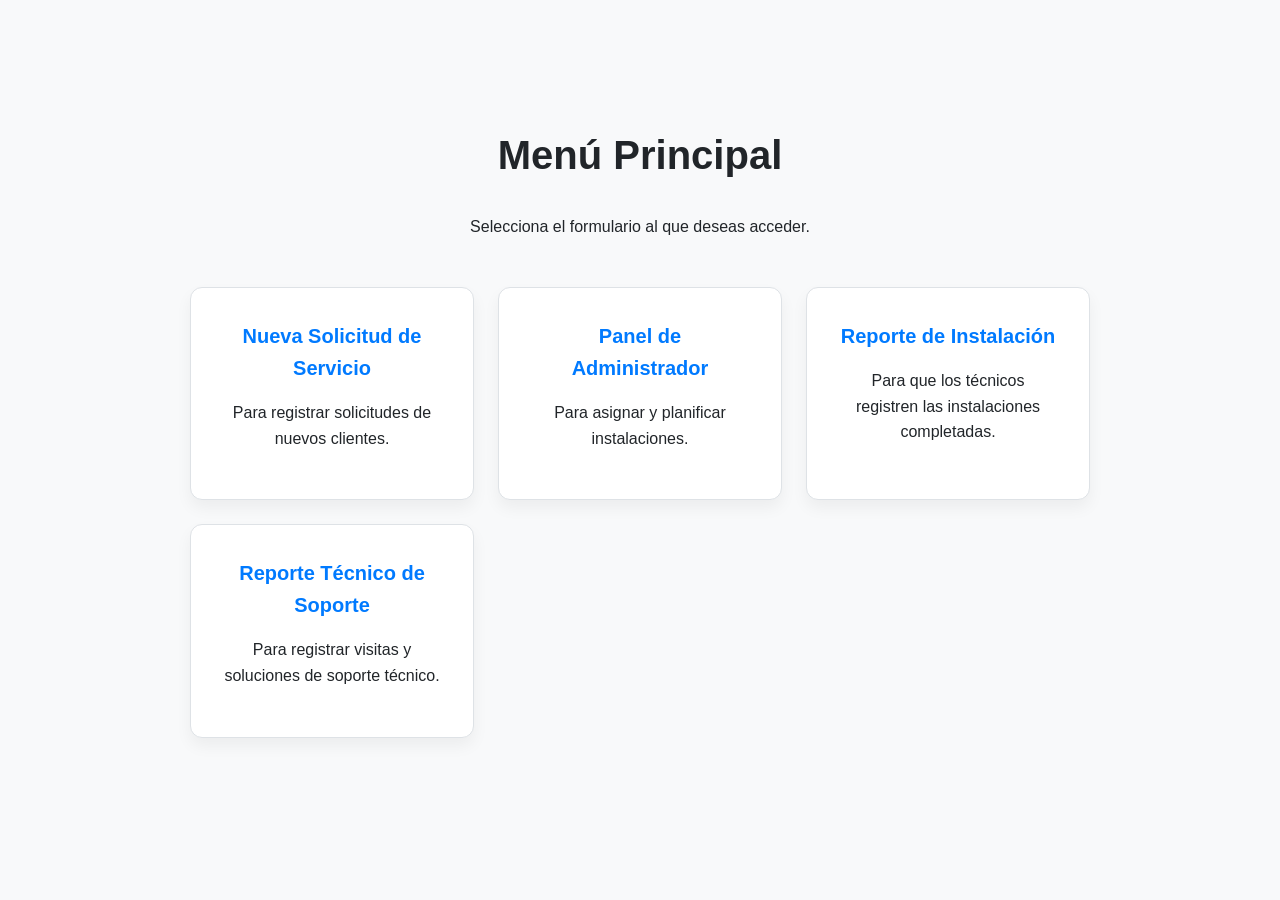
<file: index.html>
<!DOCTYPE html>
<html lang="es">
<head>
    <meta charset="UTF-8">
    <meta name="viewport" content="width=device-width, initial-scale=1.0">
    <title>Menú Principal</title>
    <link rel="stylesheet" href="minimal-style.css">
</head>
<body>
    <div class="menu-container">
        <h1>Menú Principal</h1>
        <p>Selecciona el formulario al que deseas acceder.</p>
        <div class="menu-options">
            <a href="solicitud.html" class="menu-card">
                <h2>Nueva Solicitud de Servicio</h2>
                <p>Para registrar solicitudes de nuevos clientes.</p>
            </a>

            <a href="https://script.google.com/macros/s/AKfycbzFSdZkmu6Ri0y8cuMTFoVgTA0mhCD24yHm6HH7nRSLfCughrwdwbzx__MyY9-pVaX47Q/exec" class="menu-card" target="_blank">
                <h2>Panel de Administrador</h2>
                <p>Para asignar y planificar instalaciones.</p>
            </a>

            <a href="reporte.html" class="menu-card">
                <h2>Reporte de Instalación</h2>
                <p>Para que los técnicos registren las instalaciones completadas.</p>
            </a>
            
            <a href="soporte.html" class="menu-card">
                <h2>Reporte Técnico de Soporte</h2>
                <p>Para registrar visitas y soluciones de soporte técnico.</p>
            </a>
        </div>
    </div>
</body>
</html>
</file>
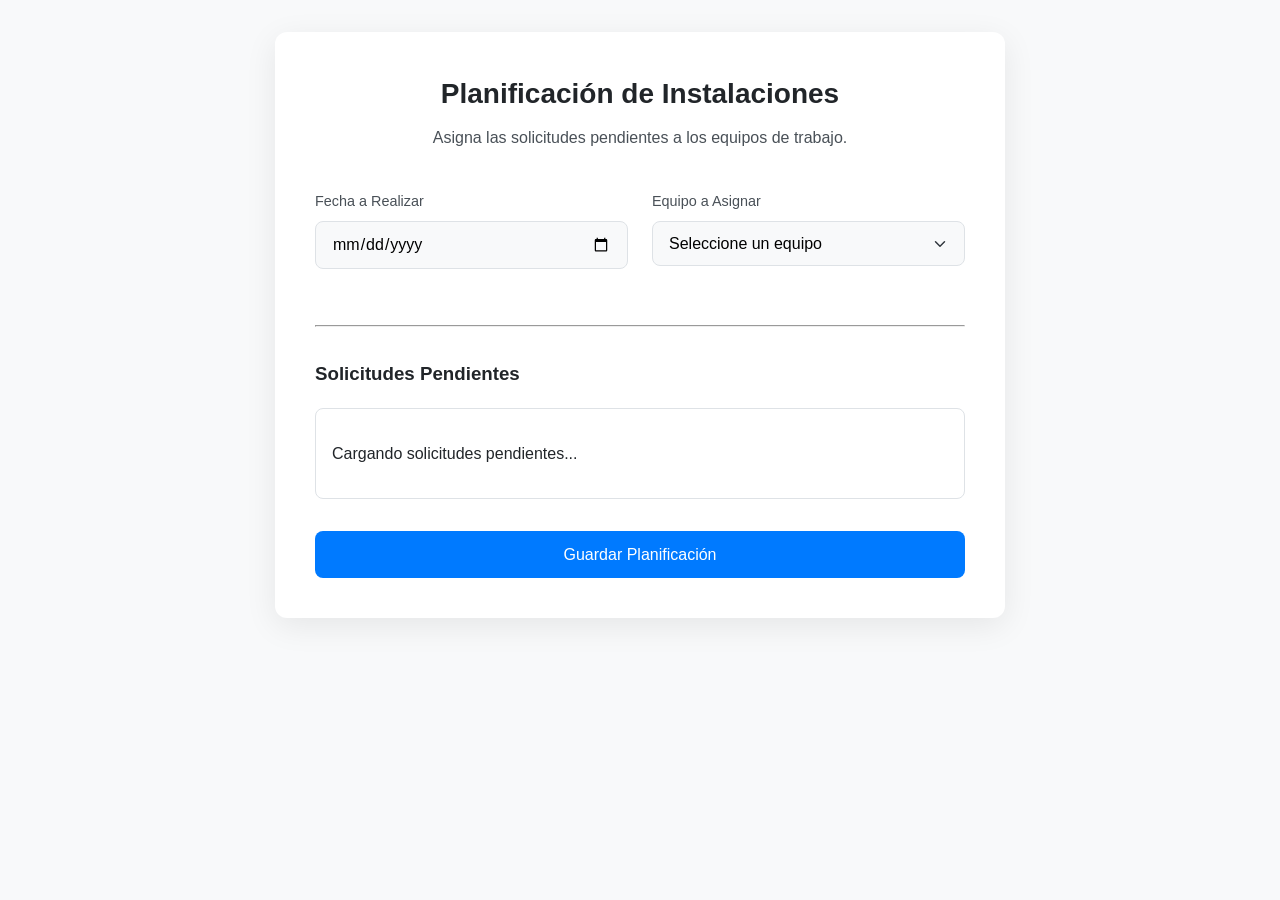
<file: planificacion.html>
<!DOCTYPE html>
<html lang="es">
<head>
    <meta charset="UTF-8">
    <meta name="viewport" content="width=device-width, initial-scale=1.0">
    <title>Planificación de Instalaciones</title>
    <link rel="stylesheet" href="minimal-style.css">
</head>
<body>
    <div class="container">
        <div class="form-header">
            <h1>Planificación de Instalaciones</h1>
            <p>Asigna las solicitudes pendientes a los equipos de trabajo.</p>
        </div>
        <form id="planificacionForm">
            <input type="hidden" name="formType" value="planificacion">

            <div class="grid-columns">
                <div class="form-group">
                    <label for="fecha-asignada">Fecha a Realizar</label>
                    <input type="date" id="fecha-asignada" name="fecha_asignada" required>
                </div>
                <div class="form-group">
                    <label for="equipo-asignado">Equipo a Asignar</label>
                    <select id="equipo-asignado" name="equipo_asignado" required>
                        <option value="" disabled selected>Seleccione un equipo</option>
                        <option value="Equipo A">Equipo A</option>
                        <option value="Equipo B">Equipo B</option>
                        <option value="Equipo C">Equipo C</option>
                        <option value="Equipo D">Equipo D</option>
                        <option value="Equipo E">Equipo E</option>
                        <option value="Equipo F">Equipo F</option>
                        <option value="Equipo G">Equipo G</option>
                        <option value="Equipo H">Equipo H</option>
                        <option value="Equipo I">Equipo I</option>
                        <option value="Equipo J">Equipo J</option>
                    </select>
                </div>
            </div>

            <hr style="margin: 2rem 0;">

            <div class="form-group">
                <h3>Solicitudes Pendientes</h3>
                <div id="pending-list-container" style="max-height: 300px; overflow-y: auto; border: 1px solid #dee2e6; border-radius: 8px; padding: 1rem;">
                    <p id="loading-message">Cargando solicitudes pendientes...</p>
                    </div>
            </div>
            
            <div id="status-message" class="status-message"></div>
            <div class="form-buttons">
                <button type="submit" class="btn-primary">Guardar Planificación</button>
            </div>
        </form>
    </div>
    <script src="planificacion-script.js"></script>
</body>
</html>
</file>
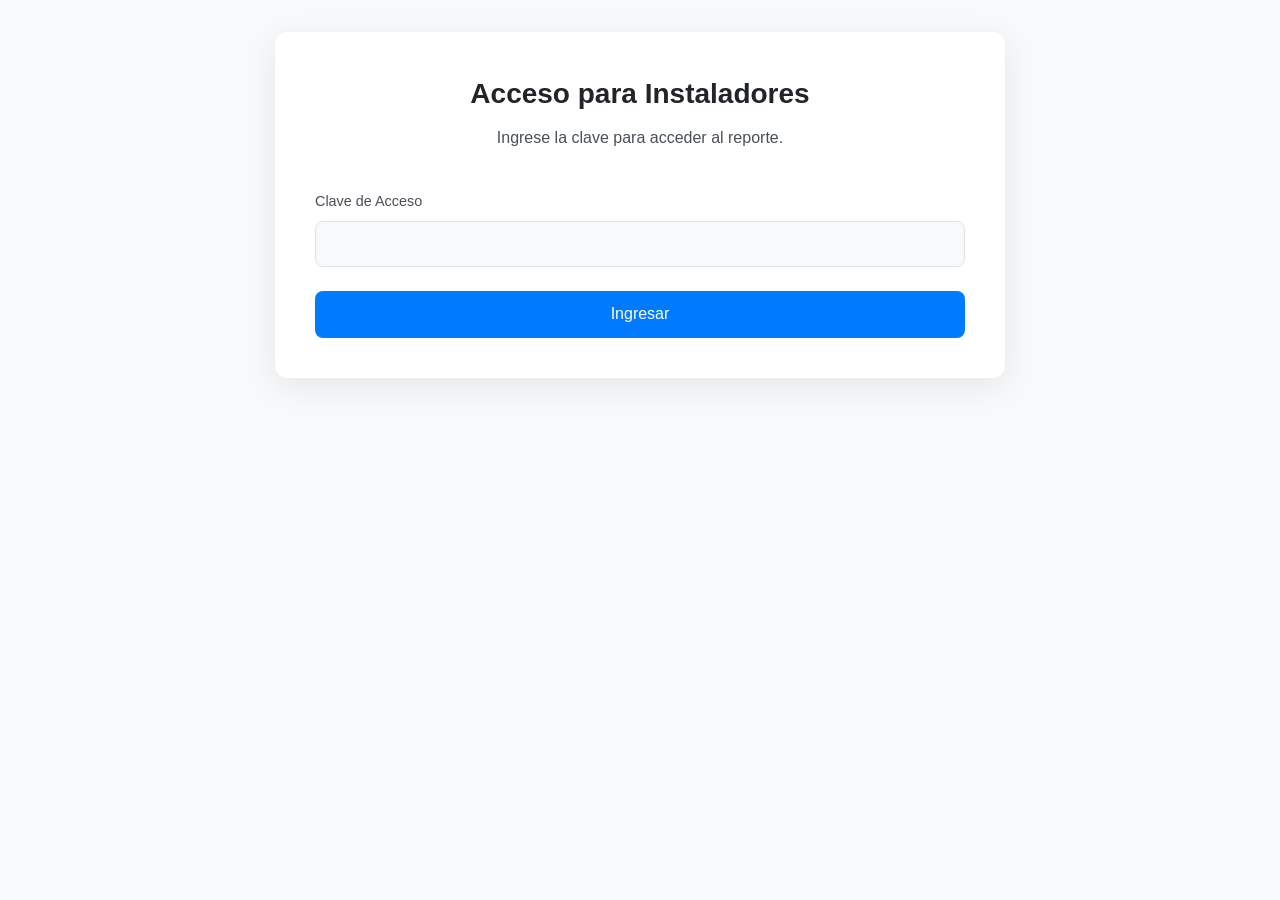
<file: reporte.html>
<!DOCTYPE html>
<html lang="es">
<head>
    <meta charset="UTF-8">
    <meta name="viewport" content="width=device-width, initial-scale=1.0">
    <title>Reporte de Instalación</title>
    <link rel="stylesheet" href="minimal-style.css">
</head>
<body>
    <div class="container" id="password-container">
        <div class="form-header"><h1>Acceso para Instaladores</h1><p>Ingrese la clave para acceder al reporte.</p></div>
        <form id="password-form">
            <div class="form-group"><label for="password">Clave de Acceso</label><input type="password" id="password" required></div>
            <button type="submit" class="btn-primary">Ingresar</button>
            <div id="password-status"></div>
        </form>
    </div>
    <div class="container" id="form-container" style="display:none;">
        <div class="form-header"><h1>Reporte de Instalación</h1><p>Llenar los datos técnicos de la instalación.</p></div>
        <form id="reporteForm">
            <input type="hidden" name="formType" value="reporte">
            <div class="grid-columns"><div class="form-group"><label for="fecha-reporte">Fecha</label><input type="date" id="fecha-reporte" name="Fecha" required></div><div class="form-group"><label for="hora">Hora</label><input type="time" id="hora" name="Hora" required></div></div>
            <div class="form-group"><label for="equipo">Equipo</label><select id="equipo" name="Equipo" required><option value="" disabled selected>Seleccione</option><option value="Equipo A">Equipo A</option><option value="Equipo B">Equipo B</option><option value="Equipo C">Equipo C</option><option value="Equipo D">Equipo D</option><option value="Equipo E">Equipo E</option><option value="Equipo F">Equipo F</option><option value="Equipo G">Equipo G</option><option value="Equipo H">Equipo H</option><option value="Equipo I">Equipo I</option><option value="Equipo J">Equipo J</option></select></div>
            <div class="form-group"><label for="cliente">Cliente</label><input type="text" id="cliente" name="Cliente" required></div>
            <div class="grid-columns"><div class="form-group"><label for="siAsignado">SI Asignado</label><input type="text" id="siAsignado" name="SI Asignado"></div><div class="form-group"><label for="pwAsignado">PW Asignado</label><input type="text" id="pwAsignado" name="PW Asignado"></div></div>
            <div class="grid-columns"><div class="form-group"><label for="mac">MAC</label><input type="text" id="mac" name="MAC"></div><div class="form-group"><label for="precinto">Precinto</label><input type="number" id="precinto" name="Precinto" maxlength="8"></div></div>
            <div class="grid-columns"><div class="form-group"><label for="onuPon">ONU PON</label><input type="text" id="onuPon" name="ONU PON"></div><div class="form-group"><label for="router">Router</label><input type="text" id="router" name="Router"></div></div>
            <div class="form-group"><label for="plan">Plan Contratado</label><select id="plan" name="PLAN"><option value="400 MB RESIDENCIAL">400 MB RESIDENCIAL</option><option value="600 MB RESIDENCIAL">600 MB RESIDENCIAL</option><option value="800 MB RESIDENCIAL">800 MB RESIDENCIAL</option><option value="400 MB CORPORATIVO">400 MB CORPORATIVO</option><option value="600 MB CORPORATIVO">600 MB CORPORATIVO</option><option value="800 MB CORPORATIVO">800 MB CORPORATIVO</option></select></div>
            <div class="grid-columns"><div class="form-group"><label for="vDescarga">V. Descarga (Mbps)</label><input type="text" id="vDescarga" name="V. descarga"></div><div class="form-group"><label for="vSubida">V. Subida (Mbps)</label><input type="text" id="vSubida" name="V. Subida"></div></div>
            <div class="grid-columns"><div class="form-group"><label for="potenciaNap">Potencia NAP</label><input type="number" step="any" id="potenciaNap" name="Potencia NAP"></div><div class="form-group"><label for="potenciaCliente">Potencia Cliente</label><input type="number" step="any" id="potenciaCliente" name="Potencia Cliente"></div></div>
            <div class="grid-columns"><div class="form-group"><label for="metrajeUtilizado">Metraje utilizado (m)</label><input type="number" id="metrajeUtilizado" name="Metraje utilizado"></div><div class="form-group"><label for="metrajeDesechado">Metraje desechado (m)</label><input type="number" id="metrajeDesechado" name="Metraje desechado"></div></div>
            <div class="form-group"><label for="instalacion">Estado de la Instalación</label><select id="instalacion" name="Instalación"><option value="EXITOSA">EXITOSA</option><option value="EN PUNTA">EN PUNTA</option><option value="PENDIENTE">PENDIENTE</option></select></div>
            <div class="grid-columns"><div class="form-group"><label for="tecnico1">Técnico 1</label><input type="text" id="tecnico1" name="Técnico 1" required></div><div class="form-group"><label for="tecnico2">Técnico 2</label><input type="text" id="tecnico2" name="Técnico 2"></div></div>
            <div id="status-message" class="status-message"></div>
            <div class="form-buttons"><button type="submit" class="btn-primary">Guardar y Enviar</button></div>
        </form>
    </div>
    <script src="reporte-script.js"></script>
</body>
</html>
</file>
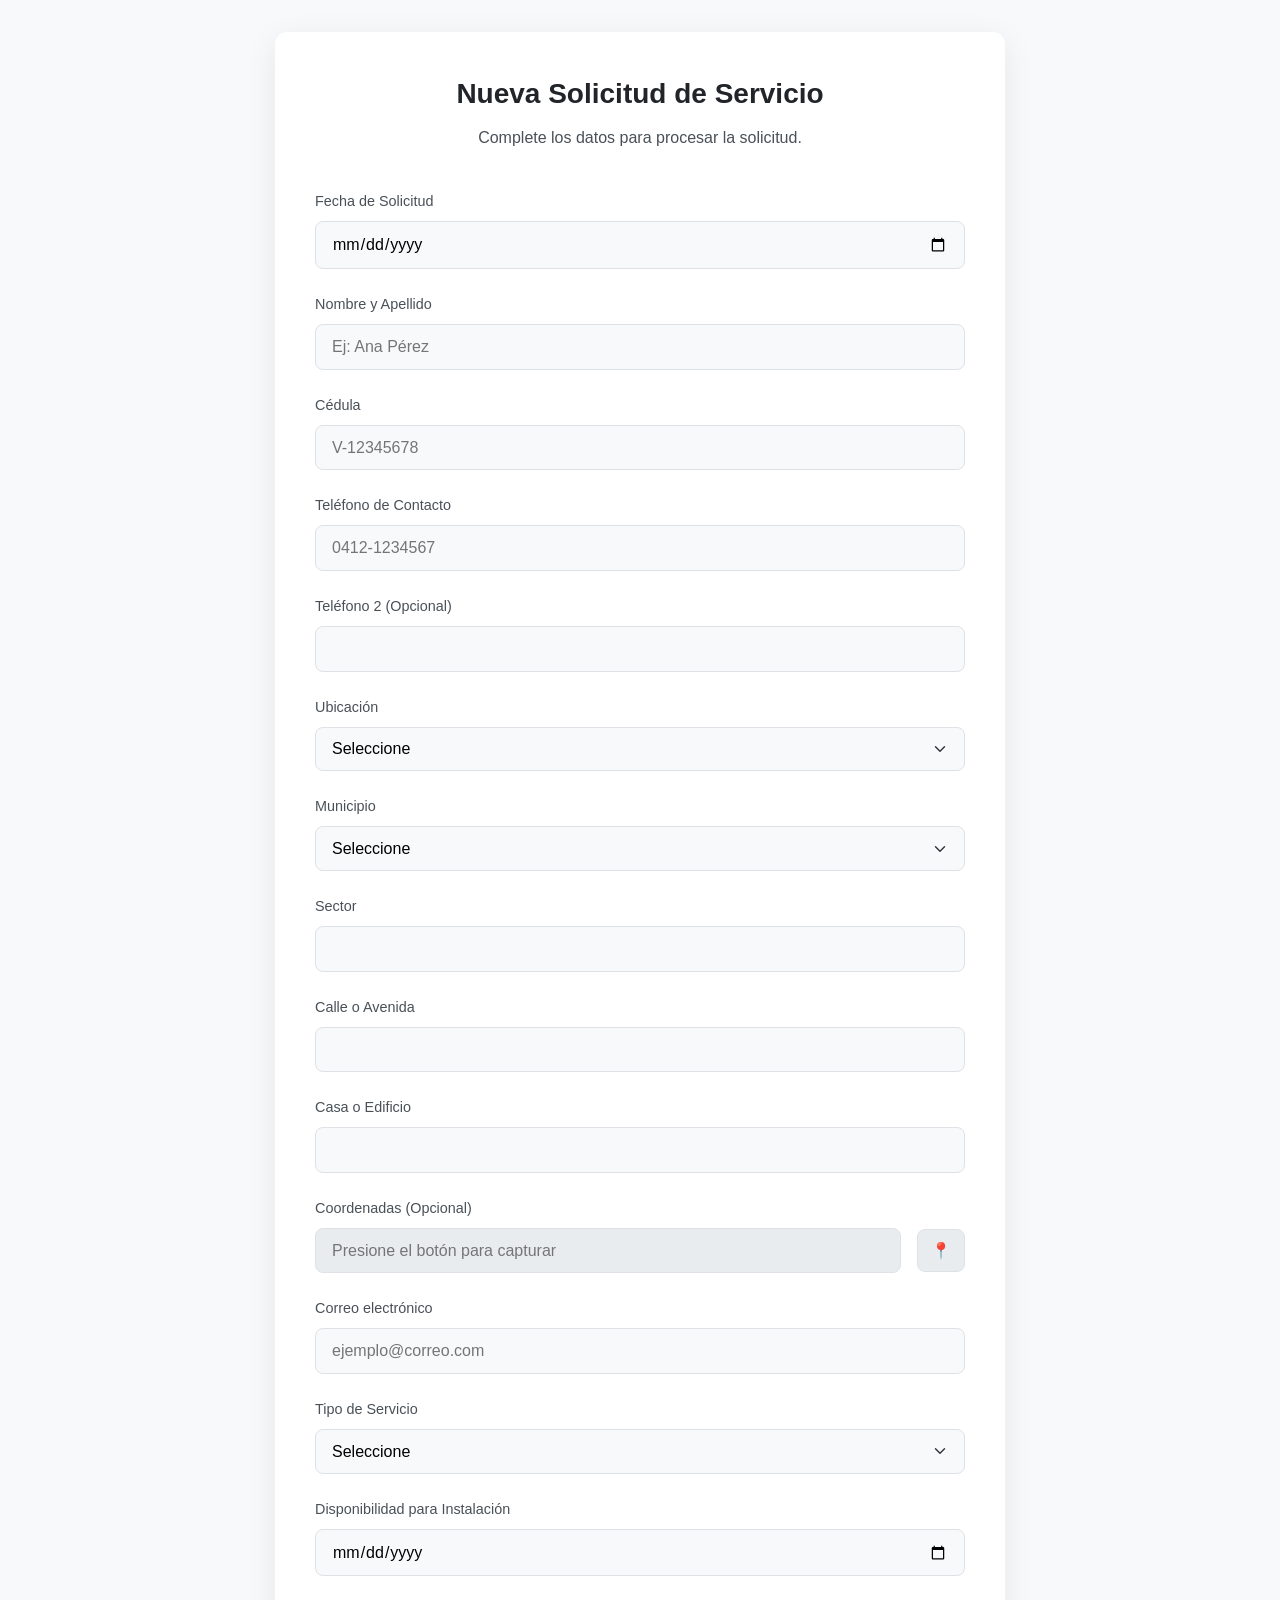
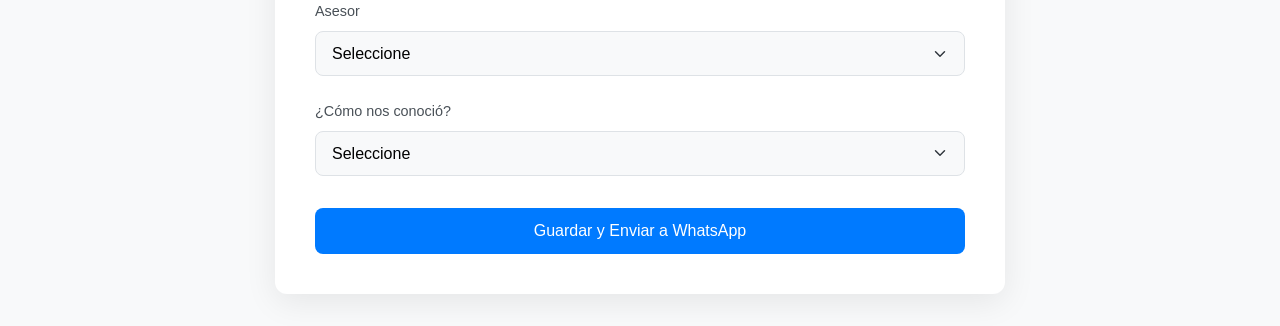
<file: solicitud.html>
<!DOCTYPE html>
<html lang="es">
<head>
    <meta charset="UTF-8">
    <meta name="viewport" content="width=device-width, initial-scale=1.0">
    <title>Nueva Solicitud</title>
    <link rel="stylesheet" href="minimal-style.css">
</head>
<body>
    <div class="container">
        <div class="form-header">
            <h1>Nueva Solicitud de Servicio</h1>
            <p>Complete los datos para procesar la solicitud.</p>
        </div>
        <form id="solicitudForm">
            <input type="hidden" name="formType" value="solicitud">
            
            <div class="form-group"><label for="fecha">Fecha de Solicitud</label><input type="date" id="fecha" name="Fecha" required></div>
            <div class="form-group"><label for="nombre">Nombre y Apellido</label><input type="text" id="nombre" name="Nombre" placeholder="Ej: Ana Pérez" required></div>
            <div class="form-group"><label for="cedula">Cédula</label><input type="number" id="cedula" name="Cedula" placeholder="V-12345678" min="1000000" max="99999999" required></div>
            <div class="form-group"><label for="contacto">Teléfono de Contacto</label><input type="tel" id="contacto" name="Contacto" placeholder="0412-1234567" pattern="[0-9]{1,11}" required></div>
            <div class="form-group"><label for="contacto2">Teléfono 2 (Opcional)</label><input type="tel" id="contacto2" name="Contacto2" pattern="[0-9]{1,11}"></div>
            <div class="form-group"><label for="ubicacion">Ubicación</label><select id="ubicacion" name="Ubicacion" required><option value="" disabled selected>Seleccione</option><option value="Carrizal">Carrizal</option><option value="Tejerias">Tejerias</option><option value="Puerta Morocha">Puerta Morocha</option><option value="San Diego">San Diego</option><option value="Caracas">Caracas</option><option value="San Antonio">San Antonio</option><option value="Los Teques">Los Teques</option></select></div>
            <div class="form-group"><label for="municipio">Municipio</label><select id="municipio" name="Municipio" required><option value="" disabled selected>Seleccione</option><option value="Guaicaipuro">Guaicaipuro</option><option value="Los Salias">Los Salias</option><option value="Cecilio Acosta">Cecilio Acosta</option><option value="Libertador">Libertador</option><option value="Carrizal">Carrizal</option><option value="Revenga">Revenga</option><option value="Santos Michelena">Santos Michelena</option><option value="Sucre">Sucre</option><option value="Otro">Otro</option></select></div>
            <div class="form-group"><label for="sector">Sector</label><input type="text" id="sector" name="Sector" required></div>
            <div class="form-group"><label for="calle">Calle o Avenida</label><input type="text" id="calle" name="Calle" required></div>
            <div class="form-group"><label for="casa">Casa o Edificio</label><input type="text" id="casa" name="Casa" required></div>

            <div class="form-group">
                <label for="solicitud-coordenadas">Coordenadas (Opcional)</label>
                <div class="form-group-inline">
                    <input type="text" id="solicitud-coordenadas" name="Coordenadas" readonly placeholder="Presione el botón para capturar">
                    <button type="button" id="get-coords-btn" class="btn-secondary">📍</button>
                </div>
            </div>

            <div class="form-group"><label for="email">Correo electrónico</label><input type="email" id="email" name="Email" placeholder="ejemplo@correo.com" required></div>
            <div class="form-group"><label for="servicio">Tipo de Servicio</label><select id="servicio" name="Servicio" required><option value="" disabled selected>Seleccione</option><option value="Domiciliario">Domiciliario</option><option value="Empresarial">Empresarial</option></select></div>
            <div class="form-group"><label for="disponibilidad">Disponibilidad para Instalación</label><input type="date" id="disponibilidad" name="Disponibilidad" required></div>
            <div class="form-group"><label for="asesor">Asesor</label><select id="asesor" name="Asesor" required><option value="" disabled selected>Seleccione</option><option value="Yaisen Herrera">Yaisen Herrera</option><option value="Lorena Esqueda">Lorena Esqueda</option><option value="Cindy Infante">Cindy Infante</option><option value="Randy Moreno">Randy Moreno</option><option value="Otro">Otro</option></select></div>
            <div class="form-group"><label for="fuente">¿Cómo nos conoció?</label><select id="fuente" name="Fuente" required><option value="" disabled selected>Seleccione</option><option value="Folleto">Folleto</option><option value="Valla Publicitaria">Valla Publicitaria</option><option value="Evento">Evento</option><option value="Redes Sociales">Redes Sociales</option><option value="Recomendación">Recomendación</option><option value="Otro">Otro</option></select></div>
            <div id="status-message" class="status-message"></div>
            <div class="form-buttons">
                <button type="submit" class="btn-primary">Guardar y Enviar a WhatsApp</button>
            </div>
        </form>
    </div>
    <script>
        document.addEventListener('DOMContentLoaded', () => {
            const SCRIPT_URL = 'https://script.google.com/macros/s/AKfycbzFSdZkmu6Ri0y8cuMTFoVgTA0mhCD24yHm6HH7nRSLfCughrwdwbzx__MyY9-pVaX47Q/exec';
            const form = document.getElementById('solicitudForm');
            
            // --- LÓGICA DE COORDENADAS AÑADIDA ---
            const coordsBtn = document.getElementById('get-coords-btn');
            const coordsInput = document.getElementById('solicitud-coordenadas');
            coordsBtn.addEventListener('click', () => {
                if (!navigator.geolocation) {
                    coordsInput.value = 'Geolocalización no soportada.';
                    return;
                }
                coordsInput.placeholder = 'Obteniendo coordenadas precisas...';
                const options = { enableHighAccuracy: true, timeout: 10000, maximumAge: 0 };

                navigator.geolocation.getCurrentPosition(
                    (position) => {
                        const lat = position.coords.latitude.toFixed(6);
                        const lon = position.coords.longitude.toFixed(6);
                        coordsInput.value = `${lat},${lon}`;
                    }, 
                    (error) => {
                        coordsInput.placeholder = 'No se pudo obtener la ubicación.';
                        console.error('Error de Geolocalización:', error);
                    }, 
                    options
                );
            });

            form.addEventListener('submit', e => {
                e.preventDefault();

                const formData = new FormData(form);
                const submitButton = form.querySelector('button[type="submit"]');
                const statusMessage = document.getElementById('status-message');

                // --- LÓGICA DE WHATSAPP CON COORDENADAS ---
                const messageParts = [
                    '*--- Nueva Solicitud de Servicio ---*', '',
                    `*Fecha de Solicitud:* ${new Date(formData.get('Fecha') + 'T00:00:00').toLocaleDateString('es-ES')}`,
                    `*Nombre y Apellido:* ${formData.get('Nombre')}`,
                    `*Cédula:* ${formData.get('Cedula')}`,
                    `*Contacto:* ${formData.get('Contacto')}`
                ];
                if (formData.get('Contacto2')) { messageParts.push(`*Contacto 2:* ${formData.get('Contacto2')}`); }
                messageParts.push(
                    `*Ubicación:* ${formData.get('Ubicacion')}, ${formData.get('Municipio')}`,
                    `*Sector:* ${formData.get('Sector')}`, `*Calle/Avenida:* ${formData.get('Calle')}`, `*Casa/Edif:* ${formData.get('Casa')}`
                );
                
                const coordenadas = formData.get('Coordenadas');
                if (coordenadas) {
                    messageParts.push(`*Coordenadas:* https://www.google.com/maps?q=${coordenadas}`);
                }

                messageParts.push(
                    `*Correo electrónico:* ${formData.get('Email')}`, `*Tipo de Servicio:* ${formData.get('Servicio')}`,
                    `*Disponibilidad para instalación:* ${new Date(formData.get('Disponibilidad') + 'T00:00:00').toLocaleDateString('es-ES')}`,
                    `*Asesor:* ${formData.get('Asesor')}`, `*Fuente:* ${formData.get('Fuente')}`
                );
                const message = messageParts.join('\n');
                
                const whatsappTab = window.open('', '_blank');
                whatsappTab.document.write('<html><body><h3>Revisa tu mensaje...</h3><p>Guardando datos y conectando con WhatsApp...</p></body></html>');
                
                submitButton.disabled = true;
                submitButton.textContent = 'Guardando...';

                fetch(SCRIPT_URL, { method: 'POST', body: formData })
                    .then(response => response.json())
                    .then(data => {
                        if (data.result !== 'success') {
                            throw new Error(data.message || 'Error desconocido del servidor.');
                        }
                        
                        whatsappTab.location.href = `https://wa.me/?text=${encodeURIComponent(message)}`;
                        
                        form.reset();
                        statusMessage.className = 'status-message success';
                        statusMessage.textContent = '¡Solicitud guardada con éxito!';
                    })
                    .catch(error => {
                        whatsappTab.close();
                        statusMessage.className = 'status-message error';
                        statusMessage.textContent = `Error: ${error.message}`;
                    })
                    .finally(() => {
                        submitButton.disabled = false;
                        submitButton.textContent = 'Guardar y Enviar a WhatsApp';
                    });
            });
        });
    </script>
</body>
</html>
</file>
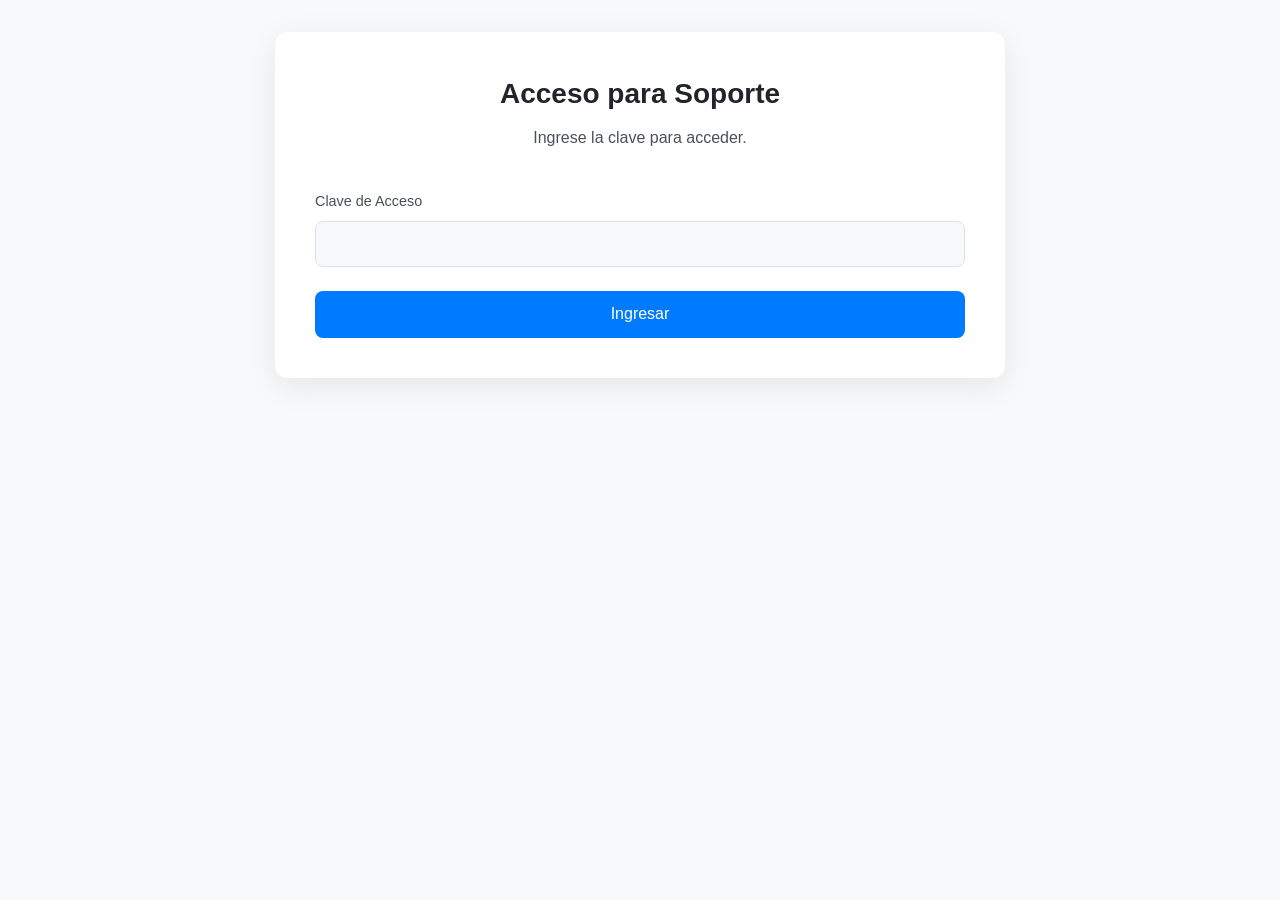
<file: soporte.html>
<!DOCTYPE html>
<html lang="es">
<head>
    <meta charset="UTF-8">
    <meta name="viewport" content="width=device-width, initial-scale=1.0">
    <title>Reporte de Soporte</title>
    <link rel="stylesheet" href="minimal-style.css">
</head>
<body>
    <div class="container" id="password-container">
        <div class="form-header"><h1>Acceso para Soporte</h1><p>Ingrese la clave para acceder.</p></div>
        <form id="password-form">
            <div class="form-group"><label for="password">Clave de Acceso</label><input type="password" id="password" required></div>
            <button type="submit" class="btn-primary">Ingresar</button>
            <div id="password-status"></div>
        </form>
    </div>
    <div class="container" id="form-container" style="display:none;">
        <div class="form-header"><h1>Reporte De Soporte</h1></div>
        <form id="soporteForm">
            <input type="hidden" name="formType" value="soporte">
            <div class="grid-columns"><div class="form-group"><label for="soporte-fecha">Fecha</label><input type="text" id="soporte-fecha" name="Fecha" readonly></div><div class="form-group"><label for="soporte-hora">Hora</label><input type="text" id="soporte-hora" name="Hora" readonly></div></div>
            <div class="form-group"><label for="soporte-cliente">Cliente (Nombre o PW)</label><input type="text" id="soporte-cliente" name="Cliente" required></div>
            <div class="form-group"><label for="soporte-precinto">Precinto</label><input type="number" id="soporte-precinto" name="Precinto" required></div>
            <div class="form-group"><label for="soporte-caja-nap">Caja Nap</label><input type="text" id="soporte-caja-nap" name="Caja Nap" required></div>
            <div class="form-group"><label for="soporte-coordenadas">Coordenadas</label><div class="form-group-inline"><input type="text" id="soporte-coordenadas" name="Coordenadas" required readonly placeholder="Presione el botón para capturar"><button type="button" id="get-coords-btn" class="btn-secondary">📍</button></div></div>
            <div class="grid-columns"><div class="form-group"><label for="soporte-cantidad-puertos">Cantidad de Puertos</label><select id="soporte-cantidad-puertos" name="Cantidad de Puertos" required><option value="8">8</option><option value="16">16</option><option value="32">32</option></select></div><div class="form-group"><label for="soporte-puerto-cliente">Puerto cliente</label><input type="number" id="soporte-puerto-cliente" name="Puerto cliente" min="1" max="32" required></div></div>
            <div class="form-group"><label for="soporte-potencia">Potencia</label><input type="number" id="soporte-potencia" name="Potencia" min="-30" max="5" step="any" required></div>
            <div class="form-group"><label for="soporte-zona">Zona</label><input type="text" id="soporte-zona" name="Zona" required></div>
            <div class="form-group"><label for="soporte-estatus">Estatus</label><select id="soporte-estatus" name="Estatus" required><option value="Realizado">Realizado</option><option value="Reagendado">Reagendado</option><option value="No se obtuvo respuesta">No se obtuvo respuesta</option></select></div>
            <div class="form-group"><label for="soporte-causa">Causa</label><input type="text" id="soporte-causa" name="Causa" required></div>
            <div class="form-group"><label for="soporte-accion">Acción Realizada</label><textarea id="soporte-accion" name="Accion Realizada" rows="3" placeholder="Ej: Se realizaron ambos conectores mejorando la potencia..."></textarea></div>
            <div class="grid-columns"><div class="form-group"><label for="soporte-conectores">Conectores utilizados</label><input type="number" id="soporte-conectores" name="Conectores utilizados" min="1" max="10"></div><div class="form-group"><label for="soporte-metraje">Metraje utilizado</label><input type="text" id="soporte-metraje" name="Metraje utilizado"></div></div>
            <div class="form-group"><label for="soporte-observaciones">Observaciones Adicionales</label><textarea id="soporte-observaciones" name="Observaciones Adicionales" rows="3"></textarea></div>
            <div class="form-group"><label for="soporte-realizado-por">Realizado por</label><input type="text" id="soporte-realizado-por" name="Realizado por" required></div>
            
            <div id="status-message" class="status-message"></div>
            <div class="form-buttons"><button type="submit" class="btn-primary">Guardar y Enviar</button></div>
        </form>
    </div>
    <script src="soporte-script.js"></script>
</body>
</html>
</file>
<file: minimal-style.css>
/* --- Paleta de Colores y Estilos Base --- */
:root {
    --primary-color: #007AFF; /* Azul vibrante para acciones principales */
    --background-color: #f8f9fa; /* Gris muy claro para el fondo */
    --form-background: #ffffff; /* Blanco para el formulario */
    --text-color: #212529; /* Negro suave para texto */
    --label-color: #495057; /* Gris oscuro para etiquetas */
    --border-color: #dee2e6; /* Borde sutil */
    --success-color: #198754; /* Verde para mensajes de éxito */
    --error-color: #dc3545;   /* Rojo para mensajes de error */
    --font-family: 'Inter', sans-serif;
}

body {
    font-family: var(--font-family);
    background-color: var(--background-color);
    color: var(--text-color);
    margin: 0;
    padding: 2rem 1rem;
    line-height: 1.6;
}

.container {
    max-width: 650px;
    margin: 0 auto;
    background-color: var(--form-background);
    padding: 2.5rem;
    border-radius: 12px;
    box-shadow: 0 8px 32px rgba(0, 0, 0, 0.08);
}

/* --- Encabezado del Formulario --- */
.form-header {
    text-align: center;
    margin-bottom: 2.5rem;
}

.form-header h1 {
    font-size: 1.75rem;
    font-weight: 700;
    margin: 0 0 0.5rem;
}

.form-header p {
    font-size: 1rem;
    color: var(--label-color);
    margin: 0;
}

/* --- Estilos de Campos del Formulario --- */
.form-group {
    margin-bottom: 1.5rem;
}

label {
    display: block;
    margin-bottom: 0.5rem;
    font-weight: 500;
    font-size: 0.9rem;
    color: var(--label-color);
}

input[type="text"],
input[type="email"],
input[type="tel"],
input[type="number"],
input[type="date"],
input[type="time"],
input[type="password"],
select,
textarea {
    width: 100%;
    padding: 0.8rem 1rem;
    border: 1px solid var(--border-color);
    border-radius: 8px;
    box-sizing: border-box;
    font-size: 1rem;
    font-family: var(--font-family);
    background-color: var(--background-color);
    transition: border-color 0.2s, box-shadow 0.2s;
}

input:focus, select:focus, textarea:focus {
    outline: none;
    border-color: var(--primary-color);
    box-shadow: 0 0 0 3px rgba(0, 123, 255, 0.15);
}

input[readonly] {
    background-color: #e9ecef;
    cursor: not-allowed;
}

select {
    appearance: none;
    background-image: url("data:image/svg+xml,%3csvg xmlns='http://www.w3.org/2000/svg' viewBox='0 0 16 16'%3e%3cpath fill='none' stroke='%23343a40' stroke-linecap='round' stroke-linejoin='round' stroke-width='2' d='M2 5l6 6 6-6'/%3e%3c/svg%3e");
    background-repeat: no-repeat;
    background-position: right 1rem center;
    background-size: 16px 12px;
}

.hidden-field {
    display: none;
    margin-top: 1rem;
}

/* --- Estilos de Botones --- */
.form-buttons {
    display: flex;
    flex-direction: column; 
    gap: 1rem;
    margin-top: 2rem;
}

@media (min-width: 600px) {
    .form-buttons {
        flex-direction: row;
        justify-content: flex-end;
    }
}

button {
    padding: 0.9rem 1.5rem;
    border: none;
    border-radius: 8px;
    font-size: 1rem;
    font-weight: 500;
    font-family: var(--font-family);
    cursor: pointer;
    transition: all 0.2s ease-in-out;
    text-align: center;
}

.btn-primary {
    background-color: var(--primary-color);
    color: white;
    width: 100%;
}

.btn-primary:hover {
    background-color: #0056b3;
    transform: translateY(-2px);
}

.btn-primary:disabled {
    background-color: #a0c7ff;
    cursor: not-allowed;
    transform: none;
}

.btn-secondary {
    background-color: #e9ecef;
    color: var(--text-color);
    border: 1px solid var(--border-color);
}

.btn-secondary:hover {
    background-color: #dee2e6;
    transform: translateY(-2px);
}

/* --- Mensajes de Estado --- */
.status-message, #password-status {
    text-align: center;
    margin-top: 1rem;
    font-weight: 500;
    padding: 0.8rem;
    border-radius: 8px;
    display: none; /* Oculto por defecto */
}

.status-message.success, #password-status.success {
    background-color: rgba(25, 135, 84, 0.1);
    color: var(--success-color);
    display: block;
}

.status-message.error, #password-status.error {
    background-color: rgba(220, 53, 69, 0.1);
    color: var(--error-color);
    display: block;
}

/* --- Estilos para Grid --- */
.grid-columns {
    display: grid;
    gap: 1.5rem;
}

@media (min-width: 600px) {
    .grid-columns {
        grid-template-columns: 1fr 1fr;
    }
}

/* --- ESTILOS PARA VALIDACIÓN Y GEOLOCALIZACIÓN --- */
.form-group-inline {
    display: flex;
    align-items: center;
    gap: 1rem;
}

.form-group-inline input {
    flex-grow: 1;
}

#get-coords-btn {
    padding: 0.8rem;
    flex-shrink: 0;
    line-height: 1;
}

.validation-status {
    font-size: 0.85rem;
    font-weight: 500;
    margin-top: 0.5rem;
    padding: 0.5rem;
    border-radius: 6px;
    display: none; /* Oculto por defecto */
}

.validation-status.success {
    color: var(--success-color);
    background-color: rgba(25, 135, 84, 0.1);
    display: block;
}

.validation-status.error {
    color: var(--error-color);
    background-color: rgba(220, 53, 69, 0.1);
    display: block;
}

/* --- ESTILOS PARA EL MENÚ PRINCIPAL --- */
.menu-container {
    max-width: 900px;
    margin: 3rem auto;
    text-align: center;
    padding: 1rem;
}

.menu-container h1 {
    font-size: 2.5rem;
    font-weight: 700;
}

.menu-options {
    display: grid;
    grid-template-columns: 1fr;
    gap: 1.5rem;
    margin-top: 3rem;
}

@media (min-width: 768px) {
    .menu-options {
        grid-template-columns: repeat(3, 1fr);
    }
}

.menu-card {
    background-color: #fff;
    padding: 2rem;
    border-radius: 12px;
    box-shadow: 0 8px 16px rgba(0, 0, 0, 0.05);
    text-decoration: none;
    color: var(--text-color);
    transition: transform 0.2s ease-in-out, box-shadow 0.2s ease-in-out;
    display: block;
    border: 1px solid var(--border-color);
}

.menu-card:hover {
    transform: translateY(-5px);
    box-shadow: 0 12px 24px rgba(0, 0, 0, 0.1);
    border-color: var(--primary-color);
}

.menu-card h2 {
    font-size: 1.25rem;
    color: var(--primary-color);
    margin-top: 0;
    margin-bottom: 0.5rem;
}
</file>
